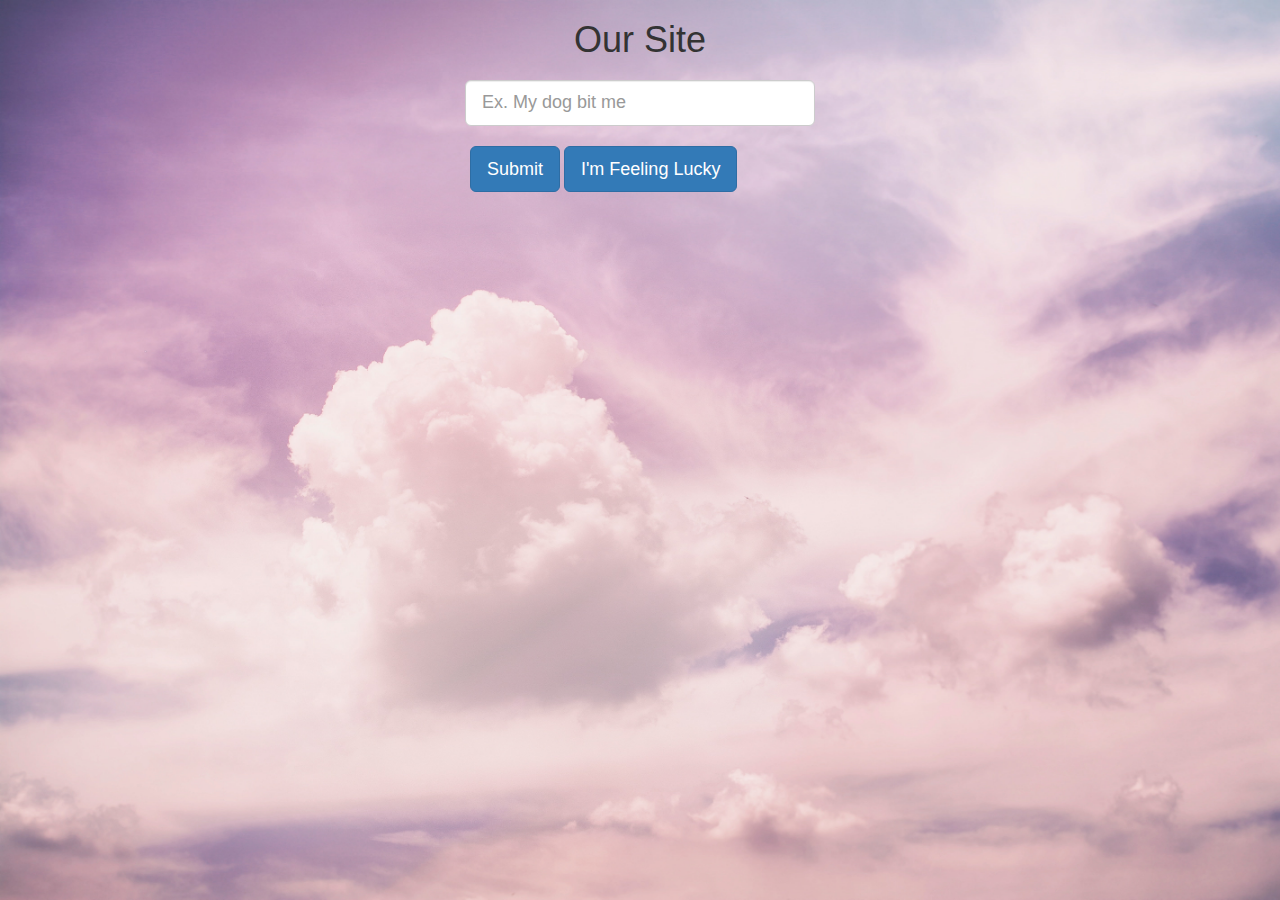
<file: index.html>
<!DOCTYPE html>
<html class="container">
<head>
    <title>HackPrinceton</title>
    <link rel="stylesheet" type="text/css" href="index.css">
    <link rel="stylesheet" type="text/css" href="bootstrap.css">

    <script src="jquery.js"></script>
    <script src="bootstrap.js"></script>
    <script src="index.js"></script>
</head>
<body class="remove-padding">
    <div class="container-fluid remove-padding">
        <h1 class="buffer" style="text-align: center;">Our Site</h1>
        <div class="row buffer">
            <div class="col-xs-4 col-xs-offset-4 col-md-4 col-md-offset-4 remove-padding">
                <input type="text" class="form-control input-lg" 
                    id="searchPhrase" placeholder="Ex. My dog bit me">
            </div>
        </div>
        <div class="row-in-line remove-padding">
            <div class="col-xs-4 col-xs-offset-4 col-md-4 col-md-offset-4">
                <button type="button" class="btn btn-primary btn-lg remove-padding" id="submit">
                    Submit</button>
                <button type="button" class="btn btn-primary btn-lg remove-padding"
                    id="randomButton">I'm Feeling Lucky</button>
                
            </div>
        </div>
    </div>
</body>
</html>
</file>
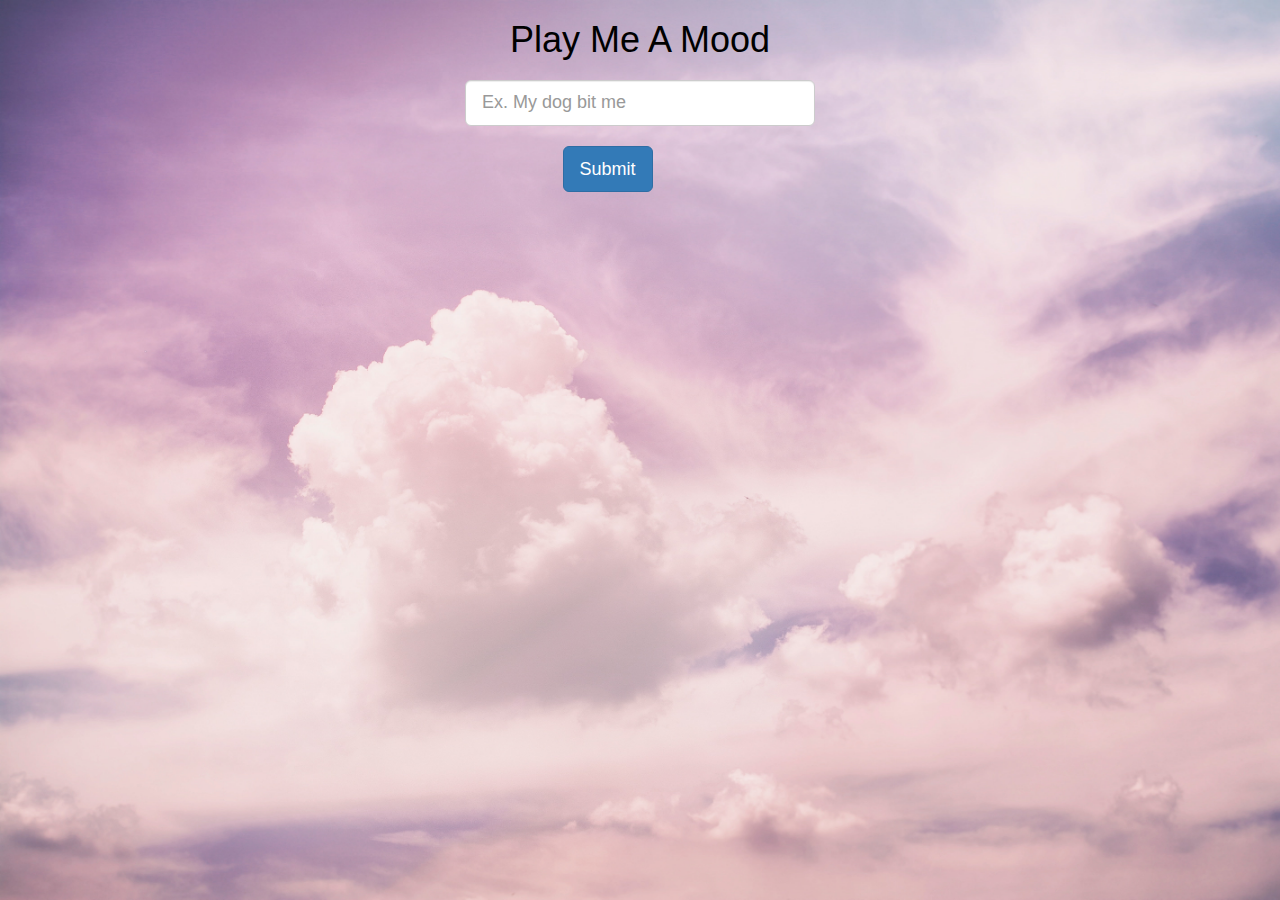
<file: templates/index.html>
<!DOCTYPE html>
<html class="container">
<head>
    <title>HackPrinceton</title>
    <link rel="stylesheet" type="text/css" href="index.css">
    <link rel="stylesheet" type="text/css" href="bootstrap.css">

    <script src="jquery.js"></script>
    <script src="bootstrap.js"></script>
    <script src="index.js"></script>
</head>
<body class="remove-padding">
    <div class="container-fluid remove-padding">
        <h1 class="buffer" style="text-align: center; color: black;">Play Me A Mood</h1>
        <div class="row buffer">
            <div class="col-xs-4 col-xs-offset-4 col-md-4 col-md-offset-4 remove-padding">
                <input type="form" class="form-control input-lg" 
                    id="searchPhrase" placeholder="Ex. My dog bit me">
            </div>
        </div>
        <div class="row-in-line remove-padding">
            <div class="col-xs-4 col-xs-offset-5 col-md-4 col-md-offset-5">
                <button type="submit" class="btn btn-primary btn-lg remove-padding" id="submit">
                    Submit</button>
            </div>
        </div>
    </div>
</body>
</html>
</file>
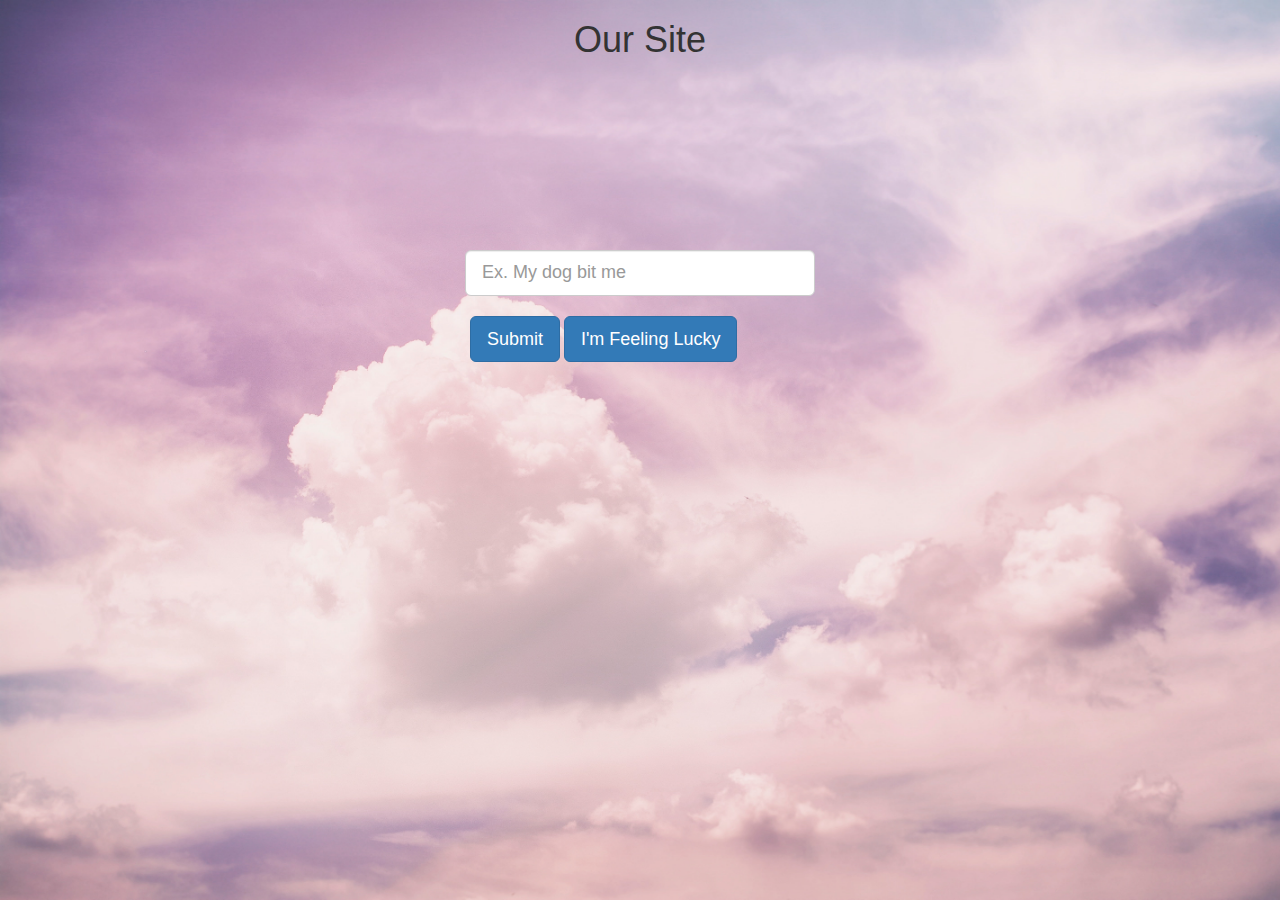
<file: display-video.html>
<!DOCTYPE html>
<html lang="en" class="container">
<head>
    <meta charset="UTF-8">
    <title>HackPrinceton</title>
    <link rel="stylesheet" type="text/css" href="index.css">
    <link rel="stylesheet" type="text/css" href="bootstrap.css">

    <script src="jquery.js"></script>
    <script src="bootstrap.js"></script>
    <script src="index.js"></script>
</head>
<body class="remove-padding">
    <div class="container-fluid remove-padding">
        <h1 class="buffer" style="text-align: center;">Our Site</h1>
        <div class="row buffer">
            <iframe class="col-xs-4 col-xs-offset-4 col-md-4 col-md-offset-4 remove-padding" 
                    src="https://www.youtube.com/embed/{{ video_num }}">
            </iframe>
        </div>
        <div class="row buffer">
            <div class="col-xs-4 col-xs-offset-4 col-md-4 col-md-offset-4 remove-padding">
                <input type="text" class="form-control input-lg" 
                    id="searchPhrase" placeholder="Ex. My dog bit me">
            </div>
        </div>
        <div class="row-in-line remove-padding">
            <div class="col-xs-4 col-xs-offset-4 col-md-4 col-md-offset-4">
                <button type="button" class="btn btn-primary btn-lg remove-padding" id="submit">
                    Submit</button>
                <button type="button" class="btn btn-primary btn-lg remove-padding"
                    id="randomButton">I'm Feeling Lucky</button>
                
            </div>
        </div>
    </div>
</body>

</html>
</file>
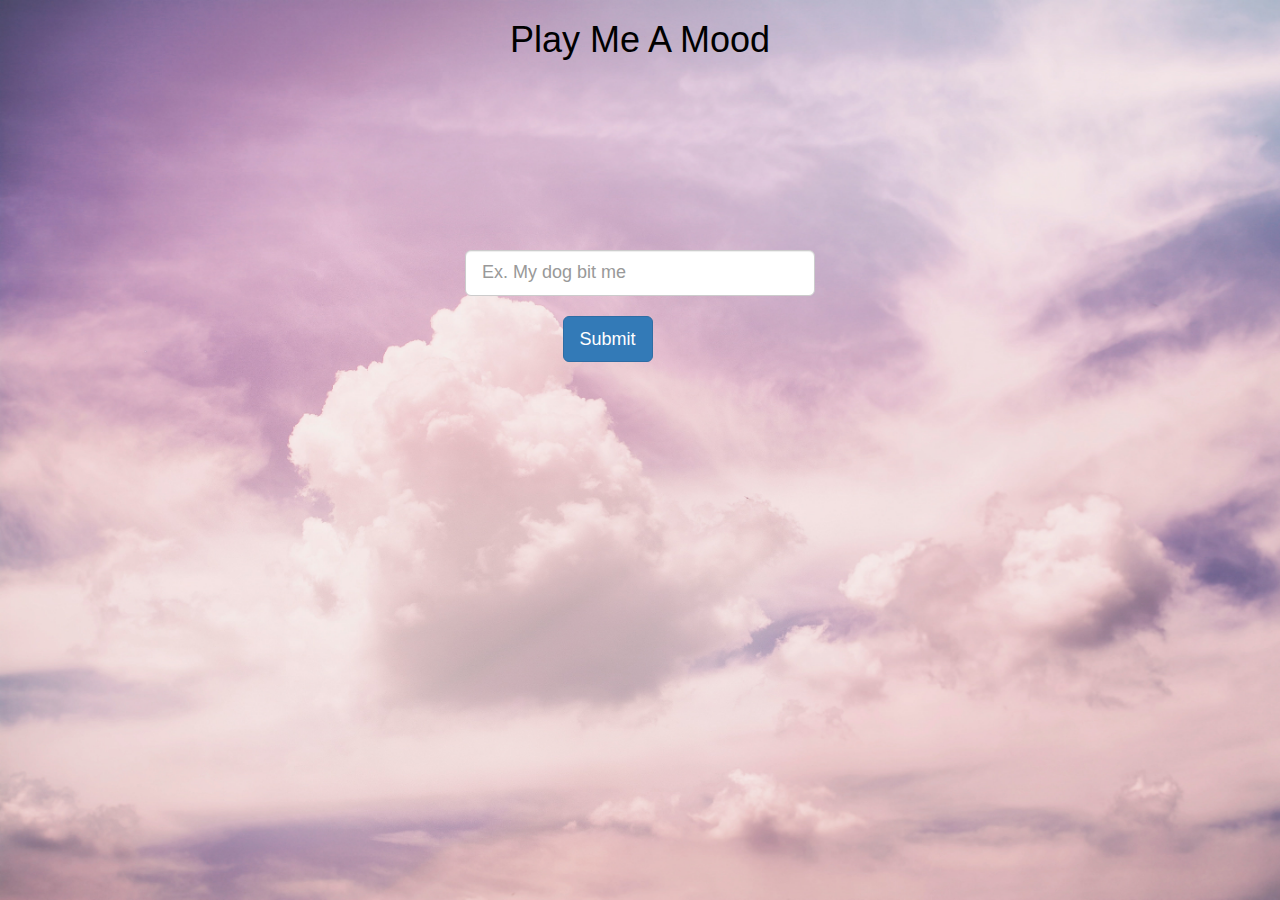
<file: templates/display-video.html>
<!DOCTYPE html>
<html lang="en" class="container">
<head>
    <meta charset="UTF-8">
    <title>HackPrinceton</title>
    <link rel="stylesheet" type="text/css" href="index.css">
    <link rel="stylesheet" type="text/css" href="bootstrap.css">

    <script src="jquery.js"></script>
    <script src="bootstrap.js"></script>
    <script src="index.js"></script>
</head>
<body class="remove-padding">
    <div class="container-fluid remove-padding">
        <h1 class="buffer" style="text-align: center; color: black;">Play Me A Mood</h1>
        <div class="row buffer">
            <iframe class="col-xs-4 col-xs-offset-4 col-md-4 col-md-offset-4 remove-padding" 
                    src="https://www.youtube.com/embed/{{ video_num }}">
            </iframe>
        </div>
        <div class="row buffer">
            <div class="col-xs-4 col-xs-offset-4 col-md-4 col-md-offset-4 remove-padding">
                <input type="form" class="form-control input-lg" 
                    id="searchPhrase" placeholder="Ex. My dog bit me">
            </div>
        </div>
        <div class="row-in-line remove-padding">
            <div class="col-xs-4 col-xs-offset-5 col-md-4 col-md-offset-5">
                <button type="submit" class="btn btn-primary btn-lg remove-padding" id="submit">
                    Submit</button>
            </div>
        </div>
    </div>
</body>

</html>
</file>
<file: index.css>
.buffer{
    padding: 0;
    margin: 20px;
}
.remove-padding{
    padding: 0;
    margin: 0;
    border: none;
    /*background: none;*/
}

/* Fading animation */
.fade {
  -webkit-animation-name: fade;
  -webkit-animation-duration: 1.5s;
  animation-name: fade;
  animation-duration: 1.5s;
}

@-webkit-keyframes fade {
  from {opacity: .4}
  to {opacity: 1}
}

@keyframes fade {
  from {opacity: .4}
  to {opacity: 1}
}

body{
    background-size: cover;
    -webkit-background-size: cover;
    -moz-background-size:cover;
    -o-background-size:cover;
    background-attachment: fixed;
    transition: background 2s ease-in;
}
</file>
<file: templates/index.css>
.buffer{
    padding: 0;
    margin: 20px;
}
.remove-padding{
    padding: 0;
    margin: 0;
    border: none;
}

body{
    background-size: cover;
    -webkit-background-size: cover;
    -moz-background-size:cover;
    -o-background-size:cover;
    background-attachment: fixed;
    transition: background 2s ease-in;
}
</file>
